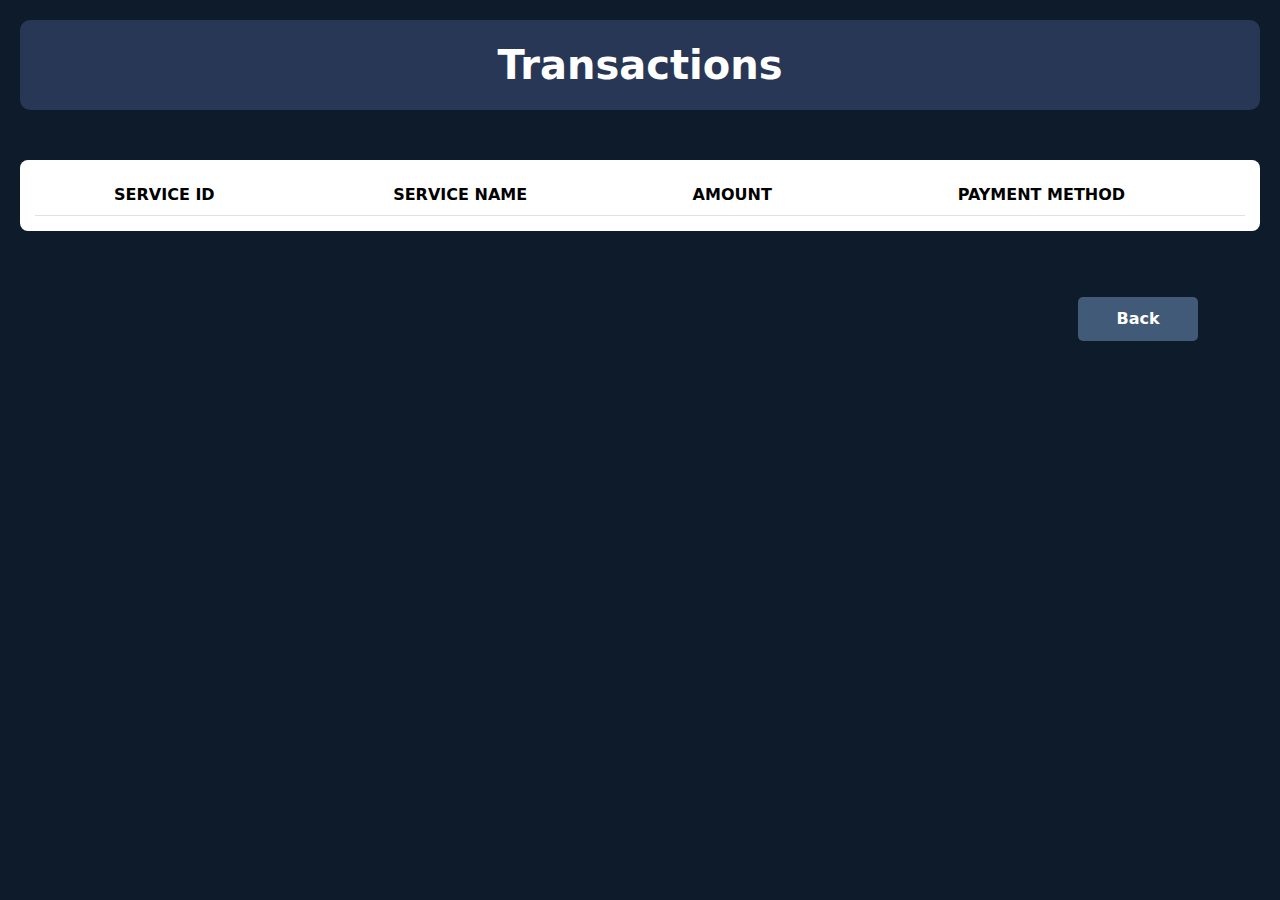
<file: ClientTransaction.html>
<!DOCTYPE html>
<html lang="en">
<head>
    <meta charset="UTF-8">
    <meta name="viewport" content="width=device-width, initial-scale=1.0">
    <title>Transactions</title>
    <link href="https://cdn.jsdelivr.net/npm/bootstrap@5.3.0/dist/css/bootstrap.min.css" rel="stylesheet">
    <style>
        body {
            background-color: #0d1b2a;
            color: white;
            text-align: center;
            padding: 20px;
        }
        .header {
    background-color: #273755;
    padding: 15px;
    font-size: 40px;
    font-weight: bold;
    border-radius: 10px;
    margin-bottom: 20px;
}
        .table-container {
            max-width: 1500px;
            margin: auto;
            background: white;
            color: black;
            border-radius: 8px;
            padding: 15px;
            margin-top: 50px;
        }
        .table {
            margin-bottom: 0;
        }
        .table thead tr {
            background-color: white;
            font-weight: bold;
            text-transform: uppercase;
        }
        .table td {
            padding: 12px;
            text-align: center;
        }
        /* Home button styling */
        .btn-home {
            background-color: #415a77;
            color: white;
            border: none;
            padding: 10px 20px;
            border-radius: 5px;
            width: 120px;
            font-weight: bold;
            margin-top: 50px;
        }
        .btn-home:hover {
            background-color: #778da9;
        }
        @media (max-width: 576px) {
    .table-container {
        margin: 30px 15px; /* Medium margin on the sides */
        padding: 15px;
    }

    .header {
        font-size: 30px; /* Smaller header for small screens */
        padding: 10px;
    }

   
}

    </style>
</head>
<body>

    <div class="header">Transactions</div>

    <div class="table-container">
        <table class="table table-border">
            <thead>
                <tr>
                    <th>SERVICE ID</th>
                    <th>SERVICE NAME</th>
                    <th>AMOUNT</th>
                    <th>PAYMENT METHOD</th>
                </tr>
            </thead>
            <tbody id="transactionTable">
                <!-- Sample Data -->
                <tr>
                    
                </tr>
            </tbody>
        </table>
    </div>

    <!-- Right-aligned button -->
    <div class="container mt-3">
        <div class="d-flex justify-content-end">
            <button type="button" class="btn btn-home" onclick="window.location.href='Dashboard.html'">Back</button>
        </div>
    </div>

    <script>
        function loadTransactions() {
            let transactions = JSON.parse(localStorage.getItem("transactions")) || [];
            const tableBody = document.getElementById("transactionTable");
            tableBody.innerHTML = ""; // Clear existing rows
    
            transactions.forEach(transaction => {
                let row = `
                    <tr>
                        <td>${transaction.id}</td>
                        <td>${transaction.service}</td>
                        <td>${transaction.amount}</td>
                        <td>${transaction.paymentMethod}</td>
                    </tr>
                `;
                tableBody.innerHTML += row;
            });
        }
    
        // Load transactions on page load
        document.addEventListener("DOMContentLoaded", loadTransactions);
    </script>
    

    <script src="https://cdn.jsdelivr.net/npm/bootstrap@5.3.0/dist/js/bootstrap.bundle.min.js"></script>
</body>
</html>
</file>
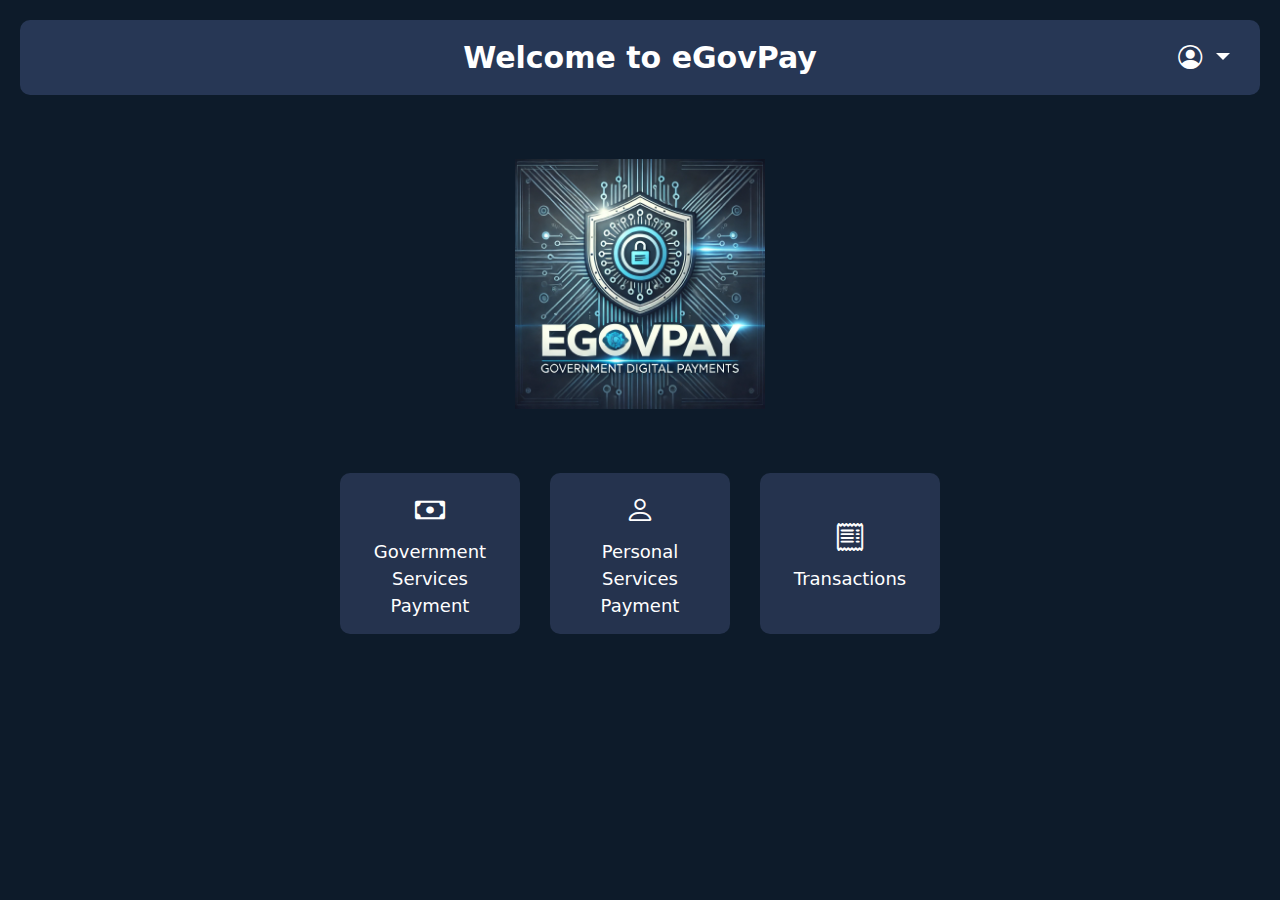
<file: Dashboard.html>
<!DOCTYPE html>
<html lang="en">
<head>
    <meta charset="UTF-8">
    <meta name="viewport" content="width=device-width, initial-scale=1.0">
    <title>eGovPay</title>
    <link href="https://cdn.jsdelivr.net/npm/bootstrap@5.3.0/dist/css/bootstrap.min.css" rel="stylesheet">
    <link rel="stylesheet" href="https://cdn.jsdelivr.net/npm/bootstrap-icons/font/bootstrap-icons.css">
    <link rel="stylesheet" href="./assets/css/dashboard.css">
</head>
<body>
    <div class="header">
        <span>Welcome to eGovPay</span>
        <!-- Dropdown for Logout -->
        <div class="dropdown">
            <button class="btn btn-primary dropdown-toggle logout-btn" type="button" id="userDropdown" data-bs-toggle="dropdown" aria-expanded="false">
                <i class="bi bi-person-circle"></i>
            </button>
            <ul class="dropdown-menu dropdown-menu-end" aria-labelledby="userDropdown">
                <li><a class="dropdown-item" href="#">Profile</a></li>
                <li><hr class="dropdown-divider"></li>
                <li><a class="dropdown-item text-danger" href="#" onclick="logout()">Logout <i class="bi bi-box-arrow-right"></i></a></li>
            </ul>
        </div>
    </div>

    <div>
        <img src="./assets/images/logo.webp" alt="eGovPay Logo" class="logo">
    </div>
    <div class="btn-container">
        <button class="btn btn-custom" onclick="location.href='GovernmentServicePay.html'">
            <i class="bi bi-cash"></i> <span>Government Services Payment</span>
        </button>
        <button class="btn btn-custom" onclick="location.href='PersonalServicePay.html'">
            <i class="bi bi-person"></i> <span>Personal Services Payment</span>
        </button>
        <button class="btn btn-custom" onclick="location.href='ClientTransaction.html'">
            <i class="bi bi-receipt"></i> <span>Transactions</span>
        </button>
    </div>

    <script>
        function logout() {
            localStorage.removeItem("userSession");
            sessionStorage.removeItem("userSession"); 
            document.cookie = "userSession=; expires=Thu, 01 Jan 1970 00:00:00 UTC; path=/;";
            window.location.href = 'login.html';
        }
    </script>

    <script src="https://cdn.jsdelivr.net/npm/bootstrap@5.3.0/dist/js/bootstrap.bundle.min.js"></script>
</body>
</html>
</file>
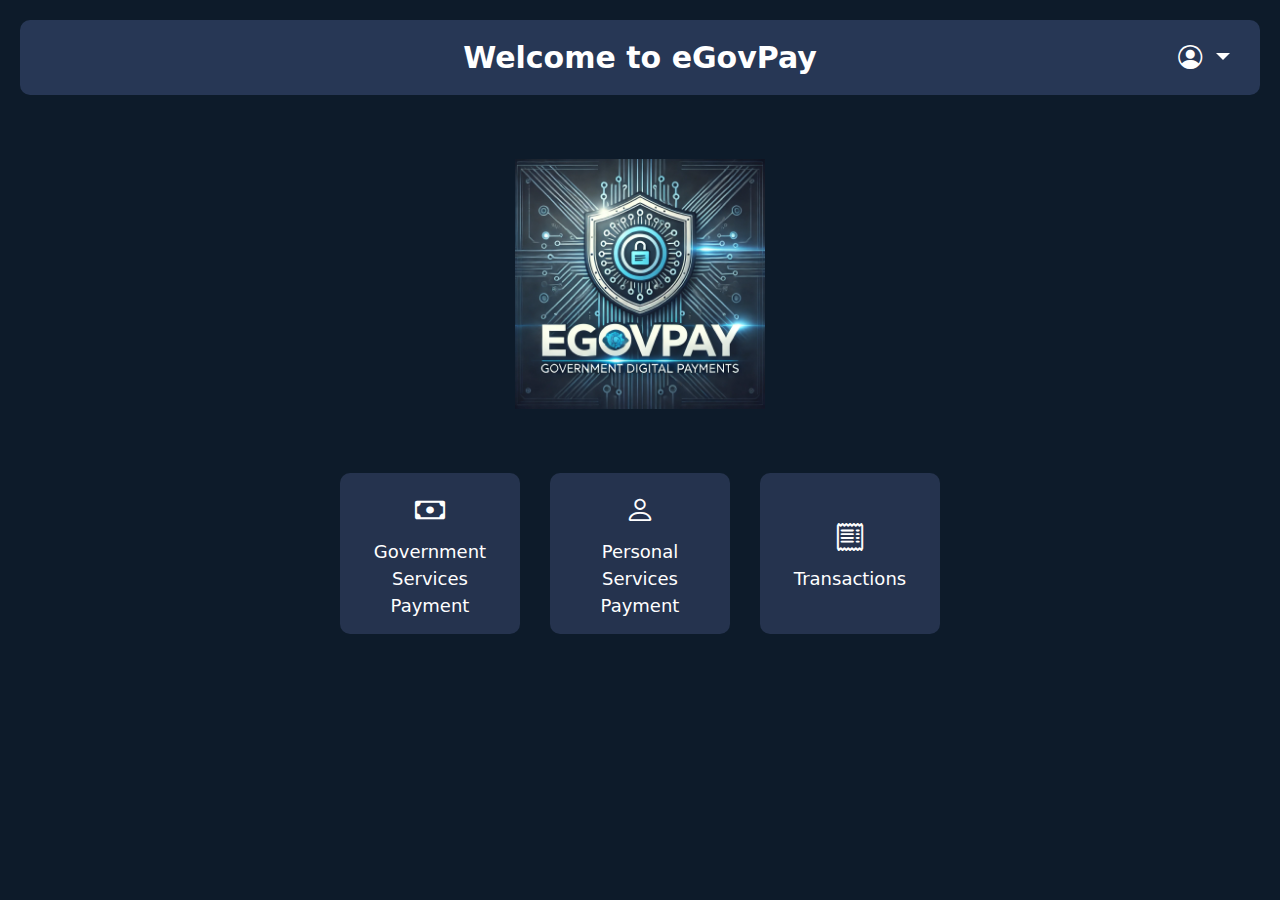
<file: frontend/Dashboard.html>
<!DOCTYPE html>
<html lang="en">
<head>
    <meta charset="UTF-8">
    <meta name="viewport" content="width=device-width, initial-scale=1.0">
    <title>eGovPay</title>
    <link href="https://cdn.jsdelivr.net/npm/bootstrap@5.3.0/dist/css/bootstrap.min.css" rel="stylesheet">
    <link rel="stylesheet" href="https://cdn.jsdelivr.net/npm/bootstrap-icons/font/bootstrap-icons.css">
    <link rel="stylesheet" href="./assets/css/dashboard.css">
</head>
<body>
    <div class="header">
        <span>Welcome to eGovPay</span>
        <!-- Dropdown for Logout -->
        <div class="dropdown">
            <button class="btn btn-primary dropdown-toggle logout-btn" type="button" id="userDropdown" data-bs-toggle="dropdown" aria-expanded="false">
                <i class="bi bi-person-circle"></i>
            </button>
            <ul class="dropdown-menu dropdown-menu-end" aria-labelledby="userDropdown">
                <li><a class="dropdown-item" href="#">Profile</a></li>
                <li><hr class="dropdown-divider"></li>
                <li><a class="dropdown-item text-danger" href="#" onclick="logout()">Logout <i class="bi bi-box-arrow-right"></i></a></li>
            </ul>
        </div>
    </div>

    <div>
        <img src="./assets/images/logo.webp" alt="eGovPay Logo" class="logo">
    </div>
    <div class="btn-container">
        <button class="btn btn-custom" onclick="location.href='/GovernmentServicePay.html'">
            <i class="bi bi-cash"></i> <span>Government Services Payment</span>
        </button>
        <button class="btn btn-custom" onclick="location.href='/PersonalServicePay.html'">
            <i class="bi bi-person"></i> <span>Personal Services Payment</span>
        </button>
        <button class="btn btn-custom" onclick="location.href='/ClientTransaction.html'">
            <i class="bi bi-receipt"></i> <span>Transactions</span>
        </button>
    </div>

    <script>
        function logout() {
            localStorage.removeItem("userSession");
            sessionStorage.removeItem("userSession"); 
            document.cookie = "userSession=; expires=Thu, 01 Jan 1970 00:00:00 UTC; path=/;";
            window.location.href = 'index.html';
        }
    </script>

    <script src="https://cdn.jsdelivr.net/npm/bootstrap@5.3.0/dist/js/bootstrap.bundle.min.js"></script>
</body>
</html>
</file>
<file: assets/css/dashboard.css>
body {
    background-color: #0d1b2a;
    color: white;
    text-align: center;
}

/* Header */
.header {
    background-color: #273755;
    padding: 15px;
    font-size: 30px;
    font-weight: bold;
    border-radius: 10px;
    margin: 20px;
    display: flex;
    justify-content: center;
    align-items: center;
    position: relative;
    text-align: center;
}

/* Centering the text */
.header span {
    flex-grow: 1;
}

/* Logout Dropdown */
.dropdown {
    position: absolute;
    right: 20px;
}

/* Dropdown Button */
.logout-btn {
    background-color: transparent;
    color: white;
    border: none;
    font-size: 24px;
    padding: 5px 10px;
}

/* Dropdown Menu */
.dropdown-menu {
    background-color: #273755;
    border-radius: 8px;
    border: none;
    min-width: 150px;
    text-align: left;
}

/* Dropdown Items */
.dropdown-item {
    color: white;
}

.dropdown-item:hover {
    background-color: #415a77;
}

/* Divider */
.dropdown-divider {
    border-color: rgba(255, 255, 255, 0.2);
}

/* Logout Link */
.dropdown-item.text-danger {
    color: #ff4d4d !important;
}

/* Logo */
.logo {
    width: 250px;
    margin: 4rem auto;
    display: block;
}

/* Button Container */
.btn-container {
    display: flex;
    justify-content: center;
    flex-wrap: wrap;
    gap: 30px;
    margin-top: 30px;
}

/* Button Styling */
.btn-custom {
    background-color: #25334e;
    color: white;
    border: none;
    padding: 15px;
    width: 180px;
    max-width: 90%; /* Prevents buttons from becoming too large */
    border-radius: 10px;
    font-size: 18px;
    display: flex;
    flex-direction: column;
    align-items: center;
    justify-content: center;
    gap: 5px;
}

.btn-custom i {
    font-size: 30px;
}

.btn-custom:hover {
    background-color: #415a77;
}

/* Medium Screens */
@media screen and (max-width: 768px) {
    .header {
        font-size: 24px;
        padding: 10px;
    }
}

/* Small Screens */
@media screen and (max-width: 480px) {
    .header {
        flex-direction: column;
        align-items: center;
        text-align: center;
        padding: 15px;
    }

    .dropdown {
        position: static;
        margin-top: 10px;
    }
}
</file>
<file: frontend/assets/css/dashboard.css>
body {
    background-color: #0d1b2a;
    color: white;
    text-align: center;
}

/* Header */
.header {
    background-color: #273755;
    padding: 15px;
    font-size: 30px;
    font-weight: bold;
    border-radius: 10px;
    margin: 20px;
    display: flex;
    justify-content: center;
    align-items: center;
    position: relative;
    text-align: center;
}

/* Centering the text */
.header span {
    flex-grow: 1;
}

/* Logout Dropdown */
.dropdown {
    position: absolute;
    right: 20px;
}

/* Dropdown Button */
.logout-btn {
    background-color: transparent;
    color: white;
    border: none;
    font-size: 24px;
    padding: 5px 10px;
}

/* Dropdown Menu */
.dropdown-menu {
    background-color: #273755;
    border-radius: 8px;
    border: none;
    min-width: 150px;
    text-align: left;
}

/* Dropdown Items */
.dropdown-item {
    color: white;
}

.dropdown-item:hover {
    background-color: #415a77;
}

/* Divider */
.dropdown-divider {
    border-color: rgba(255, 255, 255, 0.2);
}

/* Logout Link */
.dropdown-item.text-danger {
    color: #ff4d4d !important;
}

/* Logo */
.logo {
    width: 250px;
    margin: 4rem auto;
    display: block;
}

/* Button Container */
.btn-container {
    display: flex;
    justify-content: center;
    flex-wrap: wrap;
    gap: 30px;
    margin-top: 30px;
    margin-bottom: 20px;
}

/* Button Styling */
.btn-custom {
    background-color: #25334e;
    color: white;
    border: none;
    padding: 15px;
    width: 180px;
    max-width: 90%; /* Prevents buttons from becoming too large */
    border-radius: 10px;
    font-size: 18px;
    display: flex;
    flex-direction: column;
    align-items: center;
    justify-content: center;
    gap: 5px;
}

.btn-custom i {
    font-size: 30px;
}

.btn-custom:hover {
    background-color: #415a77;
}

/* Medium Screens */
@media screen and (max-width: 768px) {
    .header {
        font-size: 24px;
        padding: 10px;
    }
}

/* Small Screens */
@media screen and (max-width: 480px) {
    .header {
        flex-direction: column;
        align-items: center;
        text-align: center;
        padding: 15px;
    }

    .dropdown {
        position: static;
        margin-top: 10px;
    }
}

@media screen and (max-width: 370px) {
    .header {
        flex-direction: column;
        align-items: center;
        text-align: center;
        padding: 15px;
    }

    .dropdown {
        position: static;
        margin-top: 10px;
    }
}
</file>
